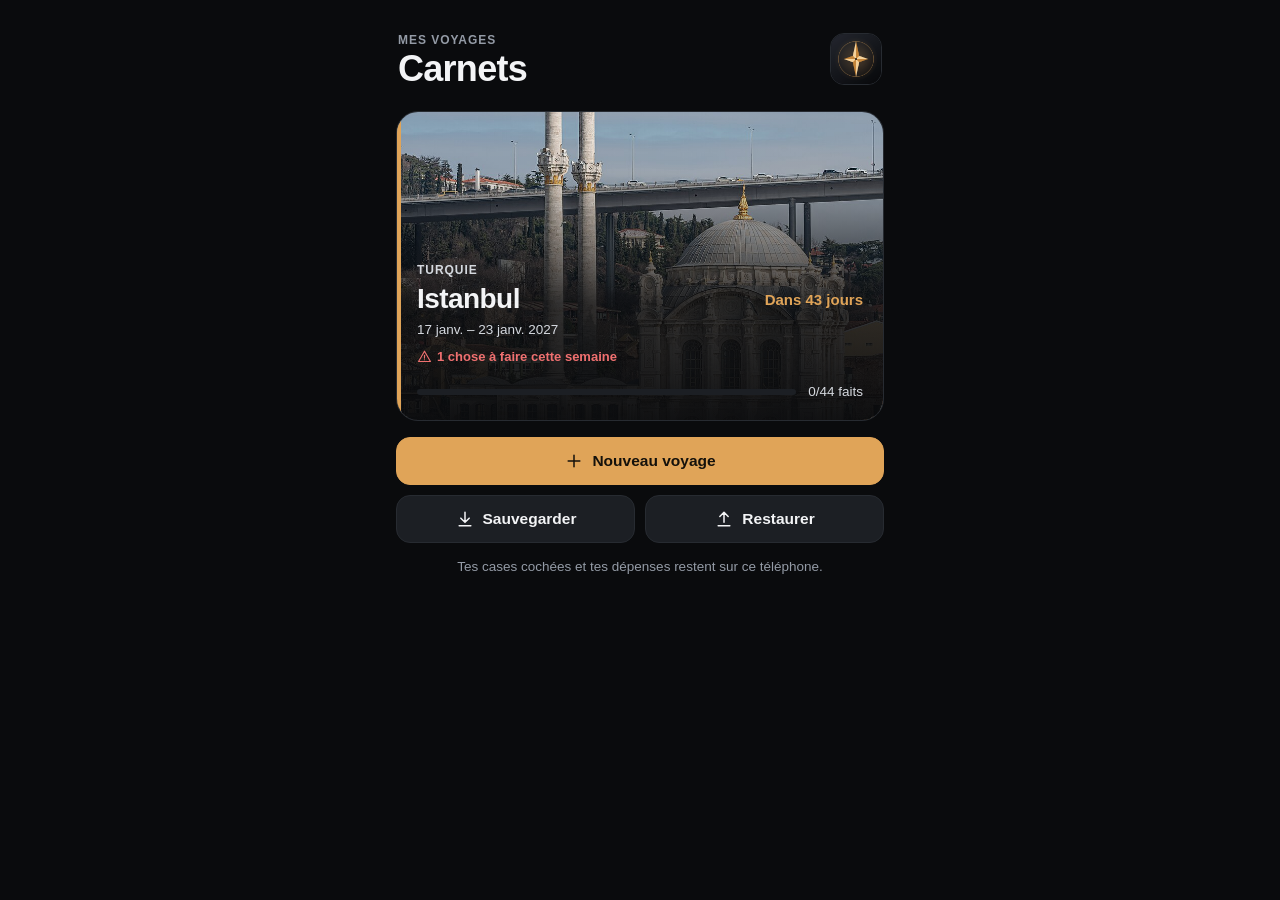
<file: index.html>
<!doctype html>
<html lang="fr">
<head>
  <meta charset="utf-8">
  <!-- viewport-fit=cover : l'appli s'étend sous l'encoche et la barre du bas de l'iPhone -->
  <meta name="viewport" content="width=device-width, initial-scale=1, viewport-fit=cover">
  <meta name="theme-color" content="#0a0b0d">
  <meta name="apple-mobile-web-app-capable" content="yes">
  <meta name="mobile-web-app-capable" content="yes">
  <meta name="apple-mobile-web-app-status-bar-style" content="black-translucent">
  <meta name="apple-mobile-web-app-title" content="Carnets">
  <link rel="manifest" href="manifest.json">
  <link rel="icon" href="icons/icon-192.png">
  <link rel="apple-touch-icon" href="icons/icon-180.png">
  <link rel="stylesheet" href="css/style.css">
  <title>Carnets de voyage</title>
</head>
<body>
  <!-- Tout le contenu est injecté ici par js/app.js -->
  <div id="app"><p class="chargement">Chargement…</p></div>
  <nav id="onglets" hidden></nav>
  <div id="feuille"></div>
  <div id="toast" role="status"></div>
  <script type="module" src="js/app.js"></script>
</body>
</html>
</file>
<file: css/style.css>
/* ============================================================
   Carnets de voyage : feuille de style unique.
   Pensée pour un écran de 390 px (iPhone 13), thème sombre.
   Les couleurs sont des variables : --accent change selon le voyage.
   ============================================================ */

:root {
  --fond: #0a0b0d;
  --carte: #131518;
  --carte2: #1c1f24;
  --trait: #272b31;
  --texte: #f3f4f6;
  --doux: #949ba6;
  --accent: #E0A458;
  --ok: #5fcf8f;
  --alerte: #f2b655;
  --danger: #f07070;
  --rayon: 16px;
  /* hauteur de la barre d'onglets + zone du geste d'accueil de l'iPhone */
  --bas: calc(62px + env(safe-area-inset-bottom));
}

* { box-sizing: border-box; -webkit-tap-highlight-color: transparent; }
html { background: var(--fond); color-scheme: dark; }
body {
  margin: 0;
  font: 16px/1.45 -apple-system, BlinkMacSystemFont, "Segoe UI", Roboto, sans-serif;
  color: var(--texte);
  background: var(--fond);
  -webkit-text-size-adjust: 100%;
  -webkit-font-smoothing: antialiased;
}
body.bloque { overflow: hidden; }
button, input { font: inherit; color: inherit; }
button { background: none; border: 0; padding: 0; cursor: pointer; text-align: inherit; }
a { color: inherit; text-decoration: none; }
h1, h2, h3, p { margin: 0; }
svg { display: block; flex: none; }

#app {
  max-width: 520px;
  margin: 0 auto;
  padding: calc(env(safe-area-inset-top) + 14px) 16px calc(var(--bas) + 28px);
}
.chargement { color: var(--doux); padding: 40px 0; text-align: center; }

/* ---------- Éléments communs ---------- */
.carte {
  background: var(--carte);
  border: 1px solid var(--trait);
  border-radius: var(--rayon);
  padding: 16px;
}
.carte + .carte { margin-top: 12px; }
.sur-titre {
  font-size: 12px; font-weight: 600; letter-spacing: .08em;
  text-transform: uppercase; color: var(--doux);
}
.section { margin: 26px 2px 10px; display: flex; align-items: baseline; justify-content: space-between; gap: 12px; }
.doux { color: var(--doux); }
.petit { font-size: 13.5px; }
.chiffres { font-variant-numeric: tabular-nums; }

.btn {
  display: inline-flex; align-items: center; justify-content: center; gap: 8px;
  min-height: 48px; padding: 0 18px; border-radius: 14px;
  background: var(--carte2); border: 1px solid var(--trait);
  font-weight: 600; font-size: 15.5px;
}
.btn:active { transform: scale(.98); }
.btn.principal { background: var(--accent); border-color: var(--accent); color: #14110b; }
.btn.plein { display: flex; width: 100%; }
.btn.discret { background: none; }
.rond {
  width: 44px; height: 44px; border-radius: 50%; flex: none;
  display: inline-flex; align-items: center; justify-content: center;
  background: var(--carte2); border: 1px solid var(--trait);
}
.rond.accent { background: var(--accent); border-color: var(--accent); color: #14110b; }

.badge {
  display: inline-flex; align-items: center; gap: 5px;
  font-size: 12px; font-weight: 600; padding: 3px 9px; border-radius: 99px;
  white-space: nowrap;
}
.badge.ok { color: var(--ok); background: rgba(95, 207, 143, .12); }
.badge.averifier { color: var(--alerte); background: rgba(242, 182, 85, .13); }
.badge.neutre { color: var(--doux); background: var(--carte2); }

.barre { height: 6px; border-radius: 99px; background: var(--carte2); overflow: hidden; }
.barre > i { display: block; height: 100%; border-radius: 99px; background: var(--accent); transition: width .25s; }
.barre.rouge > i { background: var(--danger); }

/* Puces de filtre qui défilent horizontalement */
.puces {
  display: flex; gap: 8px; overflow-x: auto; margin: 0 -16px; padding: 2px 16px 4px;
  scrollbar-width: none;
}
.puces::-webkit-scrollbar { display: none; }
.puce {
  flex: none; min-height: 40px; padding: 0 15px; border-radius: 99px;
  background: var(--carte); border: 1px solid var(--trait);
  font-size: 14.5px; font-weight: 600; color: var(--doux);
  display: inline-flex; align-items: center;
}
.puce.actif { background: var(--texte); border-color: var(--texte); color: #0a0b0d; }

/* Case à cocher ronde, zone tactile de 44 px */
.coche {
  width: 44px; height: 44px; flex: none; margin: -8px 0 -8px -8px;
  display: flex; align-items: center; justify-content: center;
}
.coche > span {
  width: 26px; height: 26px; border-radius: 50%;
  border: 2px solid #4a505a; color: transparent;
  display: flex; align-items: center; justify-content: center;
  transition: background .15s, border-color .15s;
}
.coche[aria-pressed="true"] > span { background: var(--accent); border-color: var(--accent); color: #14110b; }

/* ---------- Accueil ---------- */
.accueil-tete { padding: 18px 2px 22px; }
.accueil-tete h1 { font-size: 36px; letter-spacing: -.02em; line-height: 1.1; }
.voyage {
  display: block; position: relative; overflow: hidden;
  background: var(--carte); border: 1px solid var(--trait); border-radius: 22px;
  padding: 20px 20px 18px;
}
.voyage + .voyage { margin-top: 12px; }
.voyage::before {
  content: ""; position: absolute; inset: 0 auto 0 0; width: 4px; background: var(--accent);
}
.voyage h2 { font-size: 28px; letter-spacing: -.02em; }
.voyage-ligne { display: flex; align-items: center; justify-content: space-between; gap: 12px; }
.voyage-pied { display: flex; align-items: center; gap: 12px; margin-top: 16px; }
.voyage-pied .barre { flex: 1; }
.compte { color: var(--accent); font-weight: 700; font-size: 15px; white-space: nowrap; }
.actions-accueil { display: grid; gap: 10px; margin-top: 16px; }
.duo { display: grid; grid-template-columns: 1fr 1fr; gap: 10px; }
.commande {
  display: block; background: #000; border: 1px solid var(--trait); border-radius: 12px;
  padding: 12px 14px; margin: 10px 0; font: 14px/1.5 ui-monospace, Menlo, Consolas, monospace;
  color: var(--accent); word-break: break-word;
}

/* ---------- En-tête d'un carnet ---------- */
.entete { display: flex; align-items: center; gap: 12px; margin-bottom: 16px; }
.entete-titre { font-size: 24px; font-weight: 700; letter-spacing: -.02em; line-height: 1.15; }
.entete-sous { font-size: 13.5px; color: var(--doux); }

/* ---------- Onglets du bas ---------- */
#onglets {
  position: fixed; left: 0; right: 0; bottom: 0; z-index: 20;
  display: flex; justify-content: center;
  padding: 6px 6px env(safe-area-inset-bottom);
  background: rgba(13, 14, 17, .88);
  -webkit-backdrop-filter: blur(18px); backdrop-filter: blur(18px);
  border-top: 1px solid var(--trait);
}
#onglets[hidden] { display: none; }
.onglet {
  flex: 1; max-width: 104px; min-height: 52px;
  display: flex; flex-direction: column; align-items: center; justify-content: center; gap: 3px;
  font-size: 11px; font-weight: 600; color: #7b828d;
}
.onglet.actif { color: var(--accent); }

/* ---------- Jours ---------- */
.bandeau {
  display: flex; align-items: center; justify-content: space-between; gap: 12px;
  font-size: 14px; color: var(--doux); margin-bottom: 12px; padding: 0 2px;
}
.bandeau b { color: var(--accent); font-weight: 700; }
.jours { display: flex; gap: 6px; overflow-x: auto; margin: 0 -16px 18px; padding: 2px 16px; scrollbar-width: none; }
.jours::-webkit-scrollbar { display: none; }
.jour-btn {
  flex: 1 0 44px; min-height: 62px; /* 7 jours tiennent sur 390 px, au-delà ça défile */ border-radius: 14px;
  background: var(--carte); border: 1px solid var(--trait);
  display: flex; flex-direction: column; align-items: center; justify-content: center; gap: 1px;
  position: relative;
}
.jour-btn small { font-size: 11px; font-weight: 600; text-transform: uppercase; letter-spacing: .05em; color: var(--doux); }
.jour-btn b { font-size: 19px; font-weight: 700; }
.jour-btn.actif { background: var(--accent); border-color: var(--accent); color: #14110b; }
.jour-btn.actif small { color: rgba(20, 17, 11, .7); }
.jour-btn.aujourdhui::after {
  content: ""; position: absolute; bottom: 6px; width: 5px; height: 5px; border-radius: 50%; background: currentColor;
}
.jour-btn.complet:not(.actif) b { color: var(--ok); }

.jour-tete h2 { font-size: 23px; letter-spacing: -.02em; line-height: 1.2; margin: 4px 0 6px; }
.jour-avance { display: flex; align-items: center; gap: 12px; margin: 14px 0 4px; }
.jour-avance .barre { flex: 1; }

.alertes { margin-top: 14px; display: grid; gap: 8px; }
.alerte {
  display: flex; gap: 10px; align-items: flex-start;
  background: rgba(242, 182, 85, .09); border: 1px solid rgba(242, 182, 85, .25);
  color: #f6d9a5; border-radius: 12px; padding: 10px 12px; font-size: 14.5px;
}
.alerte svg { color: var(--alerte); margin-top: 1px; }

.trajet {
  display: flex; gap: 8px; align-items: flex-start;
  font-size: 13.5px; color: var(--doux); padding: 9px 4px 9px 14px;
}
.trajet svg { margin-top: 1px; opacity: .8; }
.act {
  display: flex; align-items: flex-start; gap: 6px;
  background: var(--carte); border: 1px solid var(--trait); border-radius: var(--rayon);
  padding: 14px 12px 14px 14px;
}
.act + .act { margin-top: 8px; }
.act-corps { flex: 1; min-width: 0; }
.act-titre { font-weight: 650; font-size: 16.5px; line-height: 1.3; }
.act-meta { font-size: 13.5px; color: var(--doux); margin-top: 3px; display: flex; flex-wrap: wrap; gap: 2px 10px; }
.act-meta .heure { color: var(--accent); font-weight: 650; }
.act-note { font-size: 14.5px; color: #c3c8d0; margin-top: 6px; }
.act.suivante { border-color: var(--accent); box-shadow: 0 0 0 1px var(--accent) inset; }
.act.fait .act-titre { text-decoration: line-through; color: var(--doux); }
.act.fait .act-note, .act.fait .act-meta { opacity: .55; }
.act .rond { margin: -2px 0; }
.etiquette { font-size: 11px; font-weight: 700; letter-spacing: .06em; text-transform: uppercase; color: var(--accent); margin-bottom: 3px; }
.vide { color: var(--doux); font-size: 14.5px; padding: 6px 4px; }
.planb { display: flex; gap: 12px; align-items: flex-start; margin-top: 22px; }
.planb svg { color: var(--doux); margin-top: 2px; }

/* ---------- Lieux ---------- */
.lieu { display: flex; align-items: center; gap: 12px; padding: 14px 12px 14px 16px; }
.lieu + .lieu { margin-top: 8px; }
.lieu-corps { flex: 1; min-width: 0; }
.lieu-nom { font-weight: 650; font-size: 16.5px; line-height: 1.3; }
.lieu-infos { font-size: 13.5px; color: var(--doux); margin-top: 3px; }
.lieu-ferme { font-size: 13.5px; color: var(--alerte); margin-top: 3px; }

/* ---------- Feuille (panneau qui monte du bas) ---------- */
.fond {
  position: fixed; inset: 0; z-index: 50; background: rgba(0, 0, 0, .6);
  display: flex; align-items: flex-end; justify-content: center;
  animation: fondu .18s ease-out;
}
.feuille {
  position: relative; width: 100%; max-width: 520px; max-height: 88vh; overflow-y: auto;
  background: var(--carte); border: 1px solid var(--trait); border-bottom: 0;
  border-radius: 24px 24px 0 0;
  padding: 22px 20px calc(22px + env(safe-area-inset-bottom));
  animation: monte .22s ease-out;
  -webkit-overflow-scrolling: touch;
}
.feuille h2 { font-size: 23px; letter-spacing: -.02em; line-height: 1.2; padding-right: 52px; }
.feuille-x { position: absolute; top: 14px; right: 14px; }
.fiche { margin: 18px 0; display: grid; gap: 14px; }
.fiche-ligne { display: grid; grid-template-columns: 22px 1fr; gap: 12px; align-items: start; }
.fiche-ligne svg { color: var(--doux); margin-top: 1px; }
.fiche-ligne .sur-titre { margin-bottom: 2px; }
.source { font-size: 12.5px; color: var(--doux); margin-top: 5px; }
.source a { text-decoration: underline; }
@keyframes monte { from { transform: translateY(40px); opacity: 0; } }
@keyframes fondu { from { opacity: 0; } }
@media (prefers-reduced-motion: reduce) { .fond, .feuille { animation: none; } }

/* ---------- Budget et convertisseur ---------- */
.champ {
  display: flex; align-items: center; gap: 10px;
  background: var(--fond); border: 1px solid var(--trait); border-radius: 14px;
  padding: 0 16px; min-height: 60px;
  min-width: 0; /* sans ça, un champ dans une ligne flex refuse de rétrécir et déborde de l'écran */
}
.champ:focus-within { border-color: var(--accent); }
.champ + .champ { margin-top: 8px; }
.champ label, .champ .unite { color: var(--doux); font-weight: 650; font-size: 15px; min-width: 42px; }
.champ input {
  flex: 1; min-width: 0; background: none; border: 0; outline: 0;
  font-size: 26px; font-weight: 650; text-align: right; font-variant-numeric: tabular-nums;
  padding: 0;
}
.champ input.texte { font-size: 17px; font-weight: 500; text-align: left; }
.champ input::placeholder { color: #4a505a; }
.taux { display: flex; align-items: center; justify-content: space-between; gap: 10px; margin-top: 14px; }
.taux-actions { display: flex; gap: 8px; }
.reperes { display: grid; grid-template-columns: repeat(3, 1fr); gap: 8px; margin-top: 14px; }
.repere { background: var(--carte2); border-radius: 12px; padding: 9px 6px; text-align: center; min-height: 52px; }
.repere b { display: block; font-size: 15px; }
.repere span { font-size: 12.5px; color: var(--doux); }

.totaux { display: grid; grid-template-columns: 1fr 1fr 1fr; gap: 8px; margin-bottom: 14px; }
.total b { display: block; font-size: 21px; letter-spacing: -.01em; font-variant-numeric: tabular-nums; }
.total.reste b { color: var(--ok); }
.total.reste.negatif b { color: var(--danger); }
.bascule { display: inline-flex; background: var(--fond); border: 1px solid var(--trait); border-radius: 12px; padding: 3px; }
.bascule button { min-width: 48px; min-height: 40px; border-radius: 9px; font-weight: 700; color: var(--doux); text-align: center; }
.bascule button.actif { background: var(--carte2); color: var(--texte); }
.ligne-saisie { display: flex; gap: 8px; align-items: stretch; }
.ligne-saisie .champ { flex: 1; }
.ligne-saisie .bascule { align-items: center; flex: none; }
.champ input { width: 100%; }
.cats { display: flex; flex-wrap: wrap; gap: 8px; margin: 12px 0; }
.depense { display: flex; align-items: center; gap: 10px; padding: 12px 0; border-top: 1px solid var(--trait); }
.depense:first-child { border-top: 0; }
.depense-corps { flex: 1; min-width: 0; }
.depense-montant { font-weight: 650; text-align: right; font-variant-numeric: tabular-nums; }
.par-cat { display: grid; gap: 10px; }
.par-cat-ligne { display: flex; justify-content: space-between; font-size: 14.5px; margin-bottom: 5px; }

/* ---------- Guide ---------- */
.phrase { display: flex; align-items: center; gap: 12px; padding: 12px 0; border-top: 1px solid var(--trait); }
.phrase:first-child { border-top: 0; padding-top: 2px; }
.phrase:last-child { padding-bottom: 2px; }
.phrase-corps { flex: 1; min-width: 0; }
.phrase-local { font-size: 18px; font-weight: 650; line-height: 1.3; }
.phrase-pron { font-size: 13.5px; color: var(--accent); }
.plat { display: flex; align-items: flex-start; gap: 6px; padding: 12px 0; border-top: 1px solid var(--trait); }
.plat:first-child { border-top: 0; padding-top: 2px; }
.plat.fait .plat-nom { text-decoration: line-through; color: var(--doux); }
.plat-nom { font-weight: 650; font-size: 16.5px; }
.arnaque h3, .savoir h3 { font-size: 16.5px; line-height: 1.3; margin-bottom: 6px; }
.parade { margin-top: 10px; padding-top: 10px; border-top: 1px solid var(--trait); color: #cfe9da; font-size: 15px; }
.parade b { color: var(--ok); }
.urgence { display: flex; align-items: center; gap: 12px; }
.urgence-num { font-size: 20px; font-weight: 700; color: var(--accent); font-variant-numeric: tabular-nums; }

/* ---------- Listes ---------- */
.item { display: flex; align-items: flex-start; gap: 6px; padding: 12px 0; border-top: 1px solid var(--trait); }
.item:first-child { border-top: 0; padding-top: 2px; }
.item-corps { flex: 1; min-width: 0; padding-top: 1px; }
.item.fait .item-texte { text-decoration: line-through; color: var(--doux); }
.ajout { display: flex; gap: 8px; margin-top: 12px; }
.ajout .champ { flex: 1; min-height: 48px; }

/* ---------- Photos ---------- */
/* object-fit: cover = l'image remplit son cadre en étant rognée, jamais déformée. */
.vignette { width: 62px; height: 62px; border-radius: 12px; object-fit: cover; flex: none; background: var(--carte2); margin-left: -4px; }
/* Lieu sans photo : un carré neutre avec une épingle, pour garder l'alignement de la liste. */
.vignette.sans-photo { display: flex; align-items: center; justify-content: center; color: #5b626d; }
.photo-tete {
  display: block; width: calc(100% + 40px); height: 220px; object-fit: cover;
  margin: -22px -20px 8px; border-radius: 24px 24px 0 0; background: var(--carte2);
}
.credit { font-size: 11.5px; color: var(--doux); margin-bottom: 14px; }
.credit a { text-decoration: underline; }
.feuille-x { z-index: 2; }

.jour-photo { position: relative; height: 200px; border-radius: 20px; overflow: hidden; margin-bottom: 12px; background: var(--carte2); }
.jour-photo img { position: absolute; inset: 0; width: 100%; height: 100%; object-fit: cover; }
/* Dégradé sombre en bas pour que le texte blanc reste lisible sur n'importe quelle photo. */
.jour-photo::after { content: ""; position: absolute; inset: 0; background: linear-gradient(to top, rgba(5, 6, 8, .92) 0%, rgba(5, 6, 8, .45) 45%, rgba(5, 6, 8, 0) 75%); }
.jour-photo-texte { position: absolute; left: 16px; right: 16px; bottom: 14px; z-index: 1; }
.jour-photo-texte .sur-titre { color: #e4e7ec; }
.jour-photo-texte h2 { margin: 3px 0 0; text-shadow: 0 1px 12px rgba(0, 0, 0, .6); }

.voyage.avec-photo { padding-top: 150px; }
.voyage-fond { position: absolute; inset: 0; width: 100%; height: 100%; object-fit: cover; }
.voyage.avec-photo::after { content: ""; position: absolute; inset: 0; background: linear-gradient(to top, rgba(10, 11, 13, .97) 0%, rgba(10, 11, 13, .82) 38%, rgba(10, 11, 13, .05) 80%); }
.voyage.avec-photo > *:not(.voyage-fond) { position: relative; z-index: 1; }
.voyage.avec-photo::before { z-index: 2; }
.voyage.avec-photo .sur-titre, .voyage.avec-photo .doux { color: #d5d9df; }

/* ---------- Rappels (dates limites) ---------- */
.echeance { display: flex; align-items: center; gap: 5px; font-size: 13px; font-weight: 650; color: var(--doux); margin-top: 2px; }
.echeance.urgent { color: var(--alerte); }
.echeance.retard { color: var(--danger); }
.rappels { margin-bottom: 16px; }

/* ---------- Toast ---------- */
#toast {
  position: fixed; left: 50%; bottom: calc(var(--bas) + 14px); transform: translate(-50%, 20px);
  background: #f3f4f6; color: #0a0b0d; font-weight: 600; font-size: 14.5px;
  padding: 11px 16px; border-radius: 14px; max-width: calc(100vw - 32px);
  opacity: 0; pointer-events: none; transition: opacity .2s, transform .2s; z-index: 60; text-align: center;
}
#toast.visible { opacity: 1; transform: translate(-50%, 0); }

/* ============================================================
   Animations
   Règles suivies pour que ça reste fluide et sans bug :
   - on n'anime que transform et opacity (le téléphone les gère sans recalculer la page) ;
   - les animations d'entrée ne jouent que sous la classe .entree, posée par js/app.js
     quand on CHANGE d'écran. Cocher une case redessine l'écran sans cette classe,
     donc rien ne clignote ;
   - tout est coupé si l'iPhone est réglé sur "Réduire les animations".
   ============================================================ */

/* --- Entrée d'un écran : les blocs montent l'un après l'autre --- */
@keyframes apparait { from { opacity: 0; transform: translateY(14px); } }
.entree > *, .entree .cascade > * { animation: apparait .45s cubic-bezier(.2, .8, .2, 1) backwards; }
.entree > .cascade { animation: none; }
.entree > :nth-child(2), .entree .cascade > :nth-child(2) { animation-delay: .04s; }
.entree > :nth-child(3), .entree .cascade > :nth-child(3) { animation-delay: .08s; }
.entree > :nth-child(4), .entree .cascade > :nth-child(4) { animation-delay: .12s; }
.entree > :nth-child(5), .entree .cascade > :nth-child(5) { animation-delay: .16s; }
.entree > :nth-child(6), .entree .cascade > :nth-child(6) { animation-delay: .20s; }
.entree > :nth-child(7), .entree .cascade > :nth-child(7) { animation-delay: .24s; }
.entree > :nth-child(8), .entree .cascade > :nth-child(8) { animation-delay: .28s; }
.entree > :nth-child(9), .entree .cascade > :nth-child(9) { animation-delay: .32s; }
.entree > :nth-child(n+10), .entree .cascade > :nth-child(n+10) { animation-delay: .36s; }

/* --- Photos : celle du jour se pose doucement, celle de l'accueil dérive lentement --- */
@keyframes pose { from { opacity: 0; transform: scale(1.08); } }
.entree .jour-photo img { animation: pose .9s cubic-bezier(.2, .8, .2, 1); }
.photo-tete { animation: fondu .4s ease-out; }
@keyframes derive { from { transform: scale(1); } to { transform: scale(1.1); } }
.voyage { isolation: isolate; } /* garde les coins arrondis pendant que la photo bouge */
.voyage-fond { animation: derive 24s ease-in-out infinite alternate; transform-origin: 60% 35%; }

/* --- Retour tactile : ce qu'on touche s'enfonce légèrement --- */
.voyage, .act, .lieu, .rond, .puce, .jour-btn, .btn, .repere, .onglet svg { transition: transform .16s ease; }
.voyage:active { transform: scale(.975); }
.act:active, .lieu:active { transform: scale(.985); }
.puce:active, .jour-btn:active, .btn:active { transform: scale(.96); }
.rond:active { transform: scale(.9); }
.onglet:active svg { transform: scale(.86); }

/* --- Case cochée : rebond + onde (la classe .pop est posée par js/app.js) --- */
.coche { position: relative; }
@keyframes rebond { 0% { transform: scale(.6); } 55% { transform: scale(1.2); } 100% { transform: scale(1); } }
@keyframes onde { from { transform: scale(1); opacity: .7; } to { transform: scale(2.1); opacity: 0; } }
.coche.pop > span { animation: rebond .4s ease-out; }
.coche.pop::after {
  content: ""; position: absolute; top: 50%; left: 50%; width: 26px; height: 26px; margin: -13px 0 0 -13px;
  border-radius: 50%; border: 2px solid var(--accent); pointer-events: none;
  animation: onde .5s ease-out forwards;
}

/* --- Barres de progression : elles glissent vers leur nouvelle valeur --- */
.barre > i { transition: width .6s cubic-bezier(.2, .8, .2, 1); }

/* --- Onglets : petit trait au-dessus de l'onglet actif, icône qui rebondit --- */
.onglet { position: relative; }
.onglet.actif::before {
  content: ""; position: absolute; top: -6px; left: 50%; width: 22px; height: 3px; margin-left: -11px;
  border-radius: 0 0 3px 3px; background: var(--accent);
  animation: trait .3s cubic-bezier(.2, .8, .2, 1);
}
@keyframes trait { from { transform: scaleX(0); opacity: 0; } }
.onglet.actif svg { animation: rebond .4s ease-out; }

/* --- Feuille : elle redescend au lieu de disparaître d'un coup --- */
.feuille { animation: monte .32s cubic-bezier(.2, .9, .25, 1); }
.fond.sort { pointer-events: none; animation: fonduSort .2s ease-in forwards; }
.fond.sort .feuille { animation: descend .2s ease-in forwards; }
@keyframes fonduSort { to { opacity: 0; } }
@keyframes descend { to { transform: translateY(60px); } }

/* --- Logo sur l'accueil --- */
.accueil-tete { display: flex; align-items: flex-end; justify-content: space-between; gap: 12px; }
.logo { width: 52px; height: 52px; border-radius: 14px; border: 1px solid var(--trait); margin-bottom: 4px;
  /* l'appui long sur le logo ouvre le coffre : pas de menu ni de sélection */
  -webkit-touch-callout: none; -webkit-user-select: none; user-select: none; touch-action: manipulation; }

/* --- Réglage iPhone "Réduire les animations" : on coupe tout --- */
@media (prefers-reduced-motion: reduce) {
  *, *::before, *::after { animation: none !important; transition: none !important; }
  .fond.sort { opacity: 0; }
}

/* --- Confettis (journée entièrement cochée), créés par js/effets.js --- */
/* Placé après le bloc "Réduire les animations" : js/effets.js ne les crée pas dans ce cas. */
.fete { position: fixed; left: 50%; top: 42%; width: 0; height: 0; z-index: 70; pointer-events: none; }
.fete i {
  position: absolute; width: 8px; height: 12px; border-radius: 2px; opacity: 0;
  animation: confetti 1.5s cubic-bezier(.15, .7, .3, 1) forwards;
}
@keyframes confetti {
  0% { opacity: 1; transform: translate(0, 0) rotate(0); }
  70% { opacity: 1; }
  100% { opacity: 0; transform: translate(var(--x), calc(var(--y) + 160px)) rotate(var(--r)); }
}

/* ---------- Couleur par type de lieu ---------- */
/* Chaque classe .cat-xxx définit la variable --cat ; les éléments ci-dessous s'en servent. */
.cat-visite { --cat: #7fb2f0; }
.cat-manger { --cat: #f2907a; }
.cat-balade { --cat: #6fcf97; }
.cat-shopping { --cat: #b99cf5; }
.cat-option { --cat: #949ba6; }
.cat-pratique { --cat: #8fa3b8; }
.cat { color: var(--cat); font-weight: 650; white-space: nowrap; }
.cat::before, .point {
  content: ""; display: inline-block; width: 7px; height: 7px; border-radius: 50%;
  background: var(--cat); margin-right: 6px; vertical-align: 1px;
}
.puce .point { margin-right: 7px; }
.vignette.sans-photo { color: var(--cat, #5b626d); }

/* ---------- Montrer au chauffeur ---------- */
/* Noir sur blanc et très gros : lisible à bout de bras, même en plein soleil. */
.chauffeur { background: #fff; color: #000; border-radius: 18px; padding: 22px 20px; margin: 12px 0 14px; }
.chauffeur-phrase { font-size: 19px; font-weight: 600; margin-bottom: 14px; }
.chauffeur-nom { font-size: 34px; font-weight: 800; line-height: 1.1; letter-spacing: -.02em; }
.chauffeur-adresse { font-size: 26px; font-weight: 650; line-height: 1.25; margin-top: 10px; }

.lien-discret { display: block; text-align: center; font-size: 13.5px; color: var(--doux); text-decoration: underline; padding: 14px 0 2px; }

/* ---------- Interrupteur caché dans chaque case (vibration iPhone) ---------- */
/* Invisible mais bien présent : c'est lui que le doigt touche. Voir coche() dans js/util.js. */
.coche { cursor: pointer; }
.haptique {
  position: absolute; top: 50%; left: 50%; margin: 0; opacity: 0; cursor: pointer;
  transform: translate(-50%, -50%) scale(1.3); /* agrandi pour couvrir toute la zone de 44 px */
}
</file>
